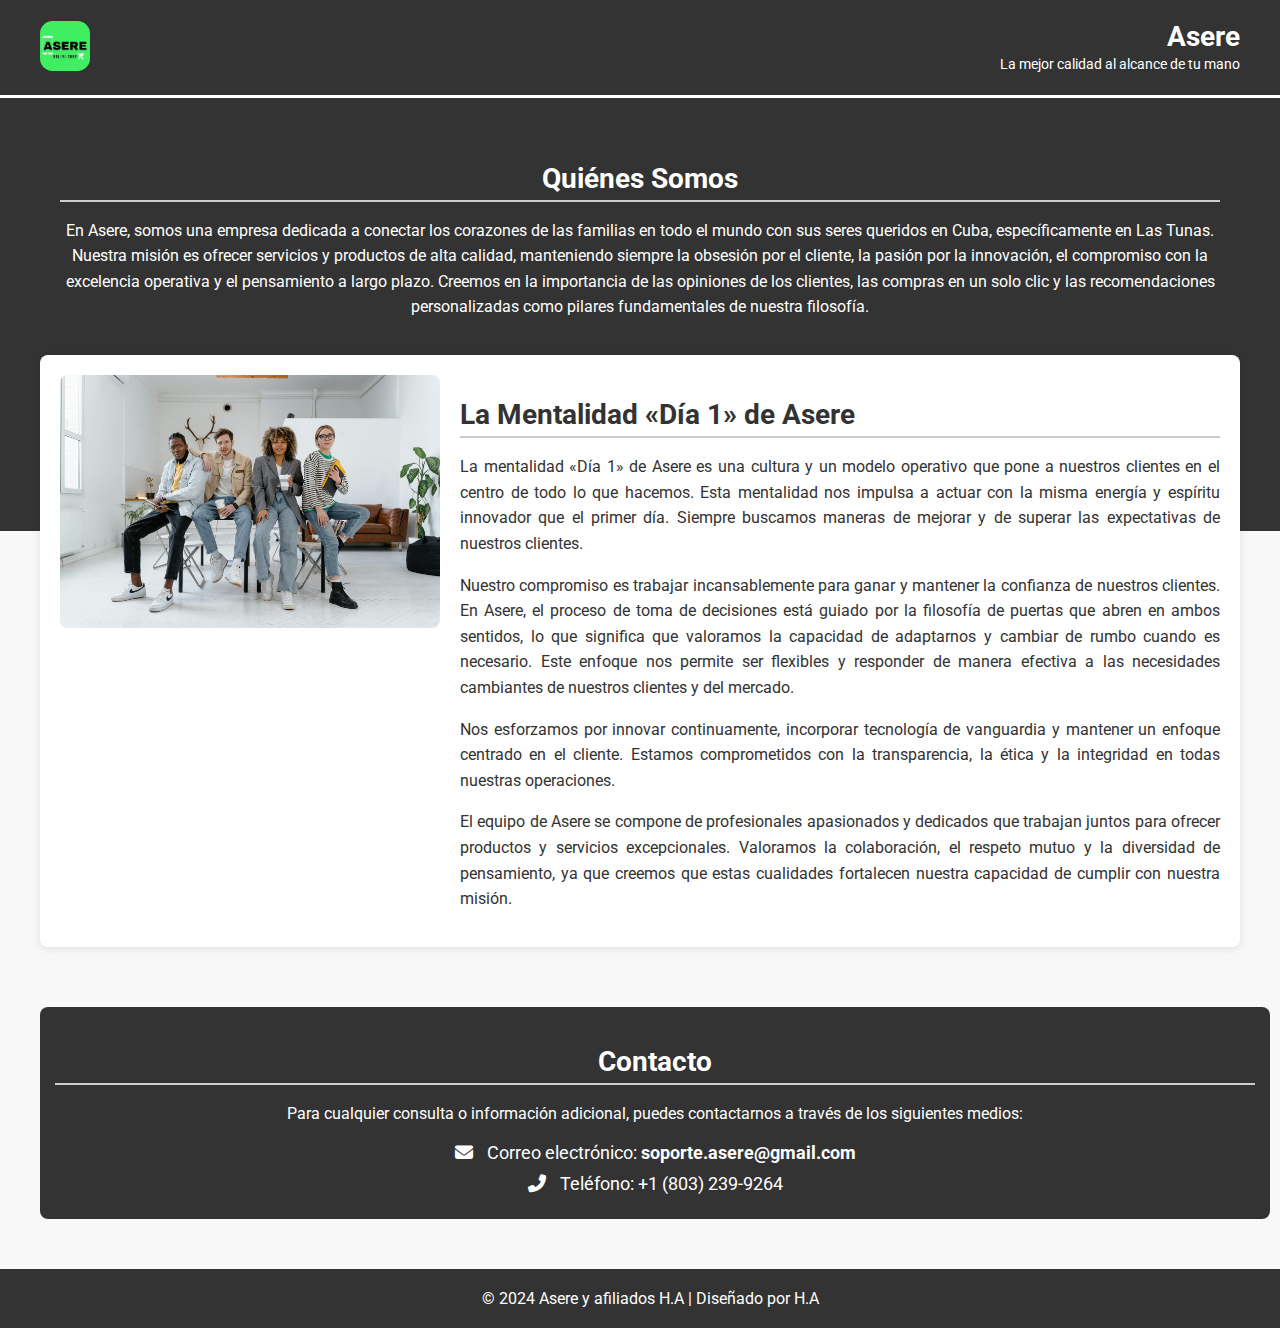
<file: about.html>
<!DOCTYPE html>
<html lang="es">
<head>
    <meta charset="UTF-8">
    <meta name="viewport" content="width=device-width, initial-scale=1.0">
    <meta name="description" content="Asere Shops, la mejor tienda en línea para productos cubanos. Encuentra productos de calidad a precios accesibles.">
    <meta name="robots" content="index, follow">
    <!-- Meta para Control de Cache -->
    <meta http-equiv="cache-control" content="no-cache">
    <meta http-equiv="expires" content="0">
    <meta http-equiv="pragma" content="no-cache">
    <!-- Meta Palabras Clave -->
    <meta name="keywords" content="Asere, Online Shop, Las Tunas, Cuba, Productos, Calidad, Conectar, Familias">
    <!-- Meta Autor -->
    <meta name="author" content="Asere Shops">
    <!-- Favicon -->
    <link rel="icon" href="img/LogoVerde.jpeg" type="image/x-icon">
    <!-- Meta para Redes Sociales (Open Graph) -->
    <meta property="og:title" content="Asere Shops">
    <meta property="og:description" content="En Asere Shops, conectamos corazones con productos de alta calidad para Las Tunas, Cuba. Descubre más sobre nosotros.">
    <meta property="og:image" content="https://www.asereshops.com/img/LogoVerde.jpeg"> <!--modificar para poner el link de la imagen-->
    <meta property="og:url" content="https://www.asereshops.com/about.html">
    <meta property="og:type" content="website">
    <link href="https://fonts.googleapis.com/css2?family=Roboto:wght@400;700&display=swap" rel="stylesheet">
    <link href="https://cdnjs.cloudflare.com/ajax/libs/font-awesome/6.5.1/css/all.min.css" rel="stylesheet">
    <link rel="stylesheet" href="css/stylesQuienesSomos.css"> <!-- Utilizando archivo CSS minificado -->
    <title>Asere Shops</title>
</head>
<body>
    <header>
        <div class="header-container">
            <div class="logo">
                <img src="img/LogoVerde.jpeg" alt="Logo">
            </div>
            <div class="slogan">
                <h1>Asere</h1>
                <p>La mejor calidad al alcance de tu mano</p>
            </div>
        </div>
    </header>
    <main>
        <section class="about-us-container">
            <div class="about-intro">
                <h2 class="about-title">Quiénes Somos</h2>
                <p>En Asere, somos una empresa dedicada a conectar los corazones de las familias en todo el mundo con sus seres queridos en Cuba, específicamente en Las Tunas. Nuestra misión es ofrecer servicios y productos de alta calidad, manteniendo siempre la obsesión por el cliente, la pasión por la innovación, el compromiso con la excelencia operativa y el pensamiento a largo plazo. Creemos en la importancia de las opiniones de los clientes, las compras en un solo clic y las recomendaciones personalizadas como pilares fundamentales de nuestra filosofía.</p>
            </div>
            <div class="about-content">
                <div class="about-image">
                    <img src="img/about-us.jpg" alt="Nosotros">
                </div>
                <div class="about-details">
                    <h2 class="details-title">La Mentalidad «Día 1» de Asere</h2>
                    <p>La mentalidad «Día 1» de Asere es una cultura y un modelo operativo que pone a nuestros clientes en el centro de todo lo que hacemos. Esta mentalidad nos impulsa a actuar con la misma energía y espíritu innovador que el primer día. Siempre buscamos maneras de mejorar y de superar las expectativas de nuestros clientes.</p>
                    <p>Nuestro compromiso es trabajar incansablemente para ganar y mantener la confianza de nuestros clientes. En Asere, el proceso de toma de decisiones está guiado por la filosofía de puertas que abren en ambos sentidos, lo que significa que valoramos la capacidad de adaptarnos y cambiar de rumbo cuando es necesario. Este enfoque nos permite ser flexibles y responder de manera efectiva a las necesidades cambiantes de nuestros clientes y del mercado.</p>
                    <p>Nos esforzamos por innovar continuamente, incorporar tecnología de vanguardia y mantener un enfoque centrado en el cliente. Estamos comprometidos con la transparencia, la ética y la integridad en todas nuestras operaciones.</p>
                    <p>El equipo de Asere se compone de profesionales apasionados y dedicados que trabajan juntos para ofrecer productos y servicios excepcionales. Valoramos la colaboración, el respeto mutuo y la diversidad de pensamiento, ya que creemos que estas cualidades fortalecen nuestra capacidad de cumplir con nuestra misión.</p>
                </div>
            </div>
        </section>
        <div class="contact-info">
            <h2 class="contact-title">Contacto</h2>
            <p>Para cualquier consulta o información adicional, puedes contactarnos a través de los siguientes medios:</p>
            <ul>
                <li><i class="fas fa-envelope"></i> Correo electrónico: <span>soporte.asere@gmail.com</span></li>
                <li><i class="fas fa-phone-alt"></i> Teléfono: +1 (803) 239-9264</li>
            </ul>
        </div>
    </main>
    <footer>
        <div class="footer-bottom">
            &copy; 2024 Asere y afiliados H.A | Diseñado por H.A
        </div>
    </footer>
</body>
</html>
</file>
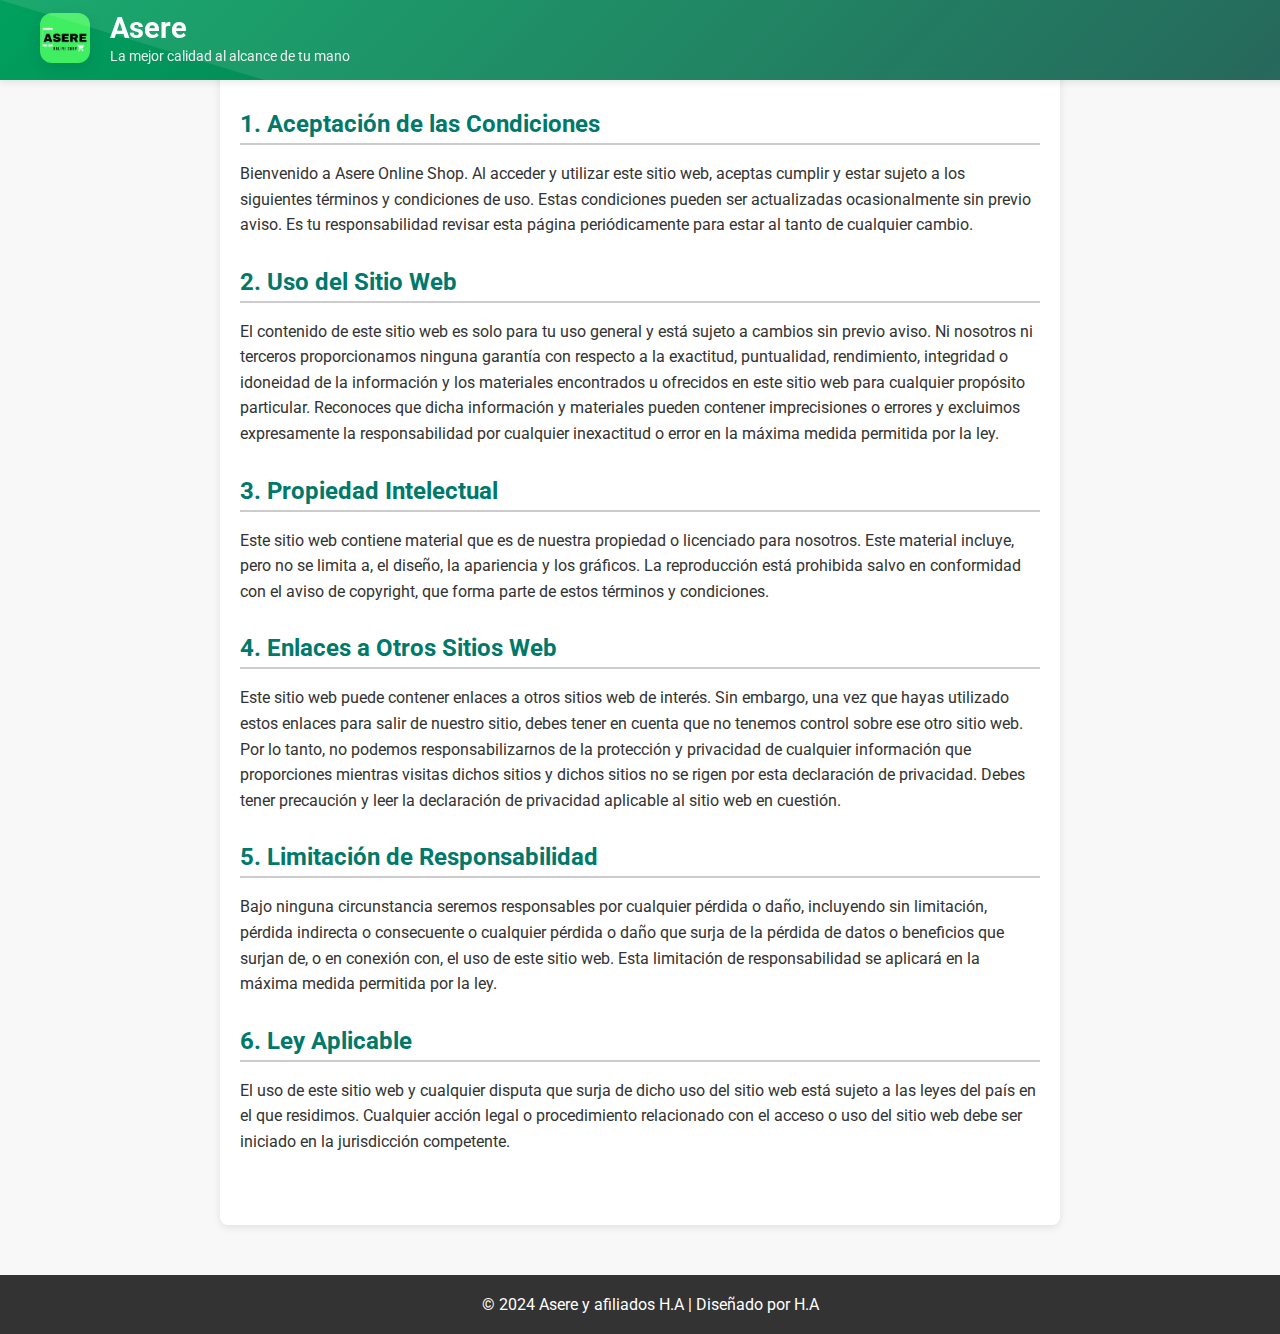
<file: condiciones.html>
<!DOCTYPE html>
<html lang="es">
<head>
    <meta charset="UTF-8">
    <meta name="viewport" content="width=device-width, initial-scale=1.0">
    <link href="https://fonts.googleapis.com/css2?family=Roboto:wght@400;700&display=swap" rel="stylesheet">
    <link href="https://cdnjs.cloudflare.com/ajax/libs/font-awesome/5.15.4/css/all.min.css" rel="stylesheet">
    <link rel="stylesheet" href="css/stylesCondiciones.css">
    <title>Condiciones de Uso - Asere Online Shop</title>
</head>
<body>
    <header>
        <div class="header-container">
            <div class="logo">
                <img src="img/LogoVerde.jpeg" alt="Logo">
            </div>
            <div class="slogan">
                <h1>Asere</h1>
                <p>La mejor calidad al alcance de tu mano</p>
            </div>
        </div>
    </header>
    <main>
        <section>
            <h2>1. Aceptación de las Condiciones</h2>
            <p>Bienvenido a Asere Online Shop. Al acceder y utilizar este sitio web, aceptas cumplir y estar sujeto a los siguientes términos y condiciones de uso. Estas condiciones pueden ser actualizadas ocasionalmente sin previo aviso. Es tu responsabilidad revisar esta página periódicamente para estar al tanto de cualquier cambio.</p>
        </section>
        <section>
            <h2>2. Uso del Sitio Web</h2>
            <p>El contenido de este sitio web es solo para tu uso general y está sujeto a cambios sin previo aviso. Ni nosotros ni terceros proporcionamos ninguna garantía con respecto a la exactitud, puntualidad, rendimiento, integridad o idoneidad de la información y los materiales encontrados u ofrecidos en este sitio web para cualquier propósito particular. Reconoces que dicha información y materiales pueden contener imprecisiones o errores y excluimos expresamente la responsabilidad por cualquier inexactitud o error en la máxima medida permitida por la ley.</p>
        </section>
        <section>
            <h2>3. Propiedad Intelectual</h2>
            <p>Este sitio web contiene material que es de nuestra propiedad o licenciado para nosotros. Este material incluye, pero no se limita a, el diseño, la apariencia y los gráficos. La reproducción está prohibida salvo en conformidad con el aviso de copyright, que forma parte de estos términos y condiciones.</p>
        </section>
        <section>
            <h2>4. Enlaces a Otros Sitios Web</h2>
            <p>Este sitio web puede contener enlaces a otros sitios web de interés. Sin embargo, una vez que hayas utilizado estos enlaces para salir de nuestro sitio, debes tener en cuenta que no tenemos control sobre ese otro sitio web. Por lo tanto, no podemos responsabilizarnos de la protección y privacidad de cualquier información que proporciones mientras visitas dichos sitios y dichos sitios no se rigen por esta declaración de privacidad. Debes tener precaución y leer la declaración de privacidad aplicable al sitio web en cuestión.</p>
        </section>
        <section>
            <h2>5. Limitación de Responsabilidad</h2>
            <p>Bajo ninguna circunstancia seremos responsables por cualquier pérdida o daño, incluyendo sin limitación, pérdida indirecta o consecuente o cualquier pérdida o daño que surja de la pérdida de datos o beneficios que surjan de, o en conexión con, el uso de este sitio web. Esta limitación de responsabilidad se aplicará en la máxima medida permitida por la ley.</p>
        </section>
        <section>
            <h2>6. Ley Aplicable</h2>
            <p>El uso de este sitio web y cualquier disputa que surja de dicho uso del sitio web está sujeto a las leyes del país en el que residimos. Cualquier acción legal o procedimiento relacionado con el acceso o uso del sitio web debe ser iniciado en la jurisdicción competente.</p>
        </section>
    </main>
    <footer>
        <div class="footer-bottom">
            &copy; 2024 Asere y afiliados H.A | Diseñado por H.A
        </div>
    </footer>
</body>
</html>
</file>
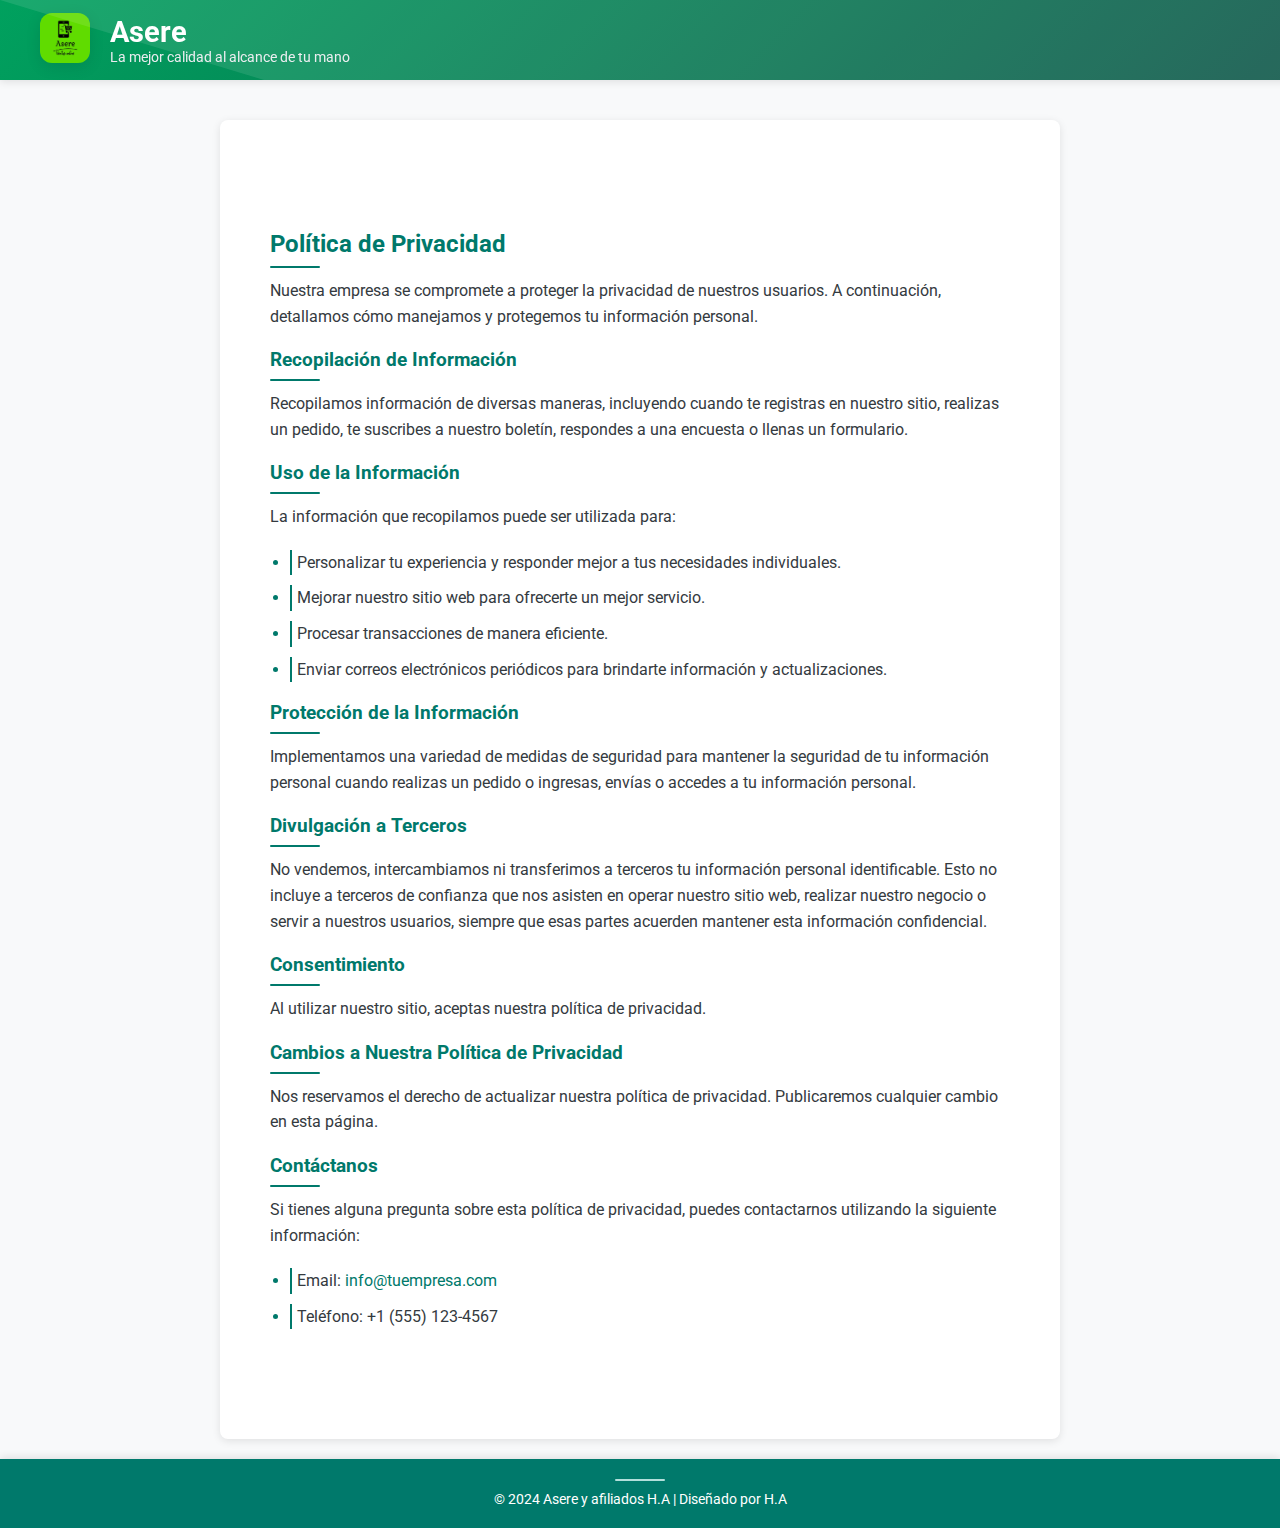
<file: politica.html>
<!DOCTYPE html>
<html lang="es">
<head>
    <meta charset="UTF-8">
    <meta name="viewport" content="width=device-width, initial-scale=1.0">
    <link href="https://fonts.googleapis.com/css2?family=Roboto:wght@400;700&display=swap" rel="stylesheet">
    <link href="https://cdnjs.cloudflare.com/ajax/libs/font-awesome/5.15.4/css/all.min.css" rel="stylesheet">
    <link rel="stylesheet" href="css/stylesPoliticas.css">
    <title>Política de Privacidad - Asere Online Shop</title>
</head>
<body>
    <header>
        <div class="header-container">
            <div class="logo">
                <img src="img/LogoVerde.svg" alt="Logo">
            </div>
            <div class="slogan">
                <h1>Asere</h1>
                <p>La mejor calidad al alcance de tu mano</p>
            </div>
        </div>
    </header>

    <main>
        <section id="politica">
            <div class="container">
                <h2>Política de Privacidad</h2>
                <p>Nuestra empresa se compromete a proteger la privacidad de nuestros usuarios. A continuación, detallamos cómo manejamos y protegemos tu información personal.</p>
                
                <h3>Recopilación de Información</h3>
                <p>Recopilamos información de diversas maneras, incluyendo cuando te registras en nuestro sitio, realizas un pedido, te suscribes a nuestro boletín, respondes a una encuesta o llenas un formulario.</p>

                <h3>Uso de la Información</h3>
                <p>La información que recopilamos puede ser utilizada para:</p>
                <ul>
                    <li>Personalizar tu experiencia y responder mejor a tus necesidades individuales.</li>
                    <li>Mejorar nuestro sitio web para ofrecerte un mejor servicio.</li>
                    <li>Procesar transacciones de manera eficiente.</li>
                    <li>Enviar correos electrónicos periódicos para brindarte información y actualizaciones.</li>
                </ul>

                <h3>Protección de la Información</h3>
                <p>Implementamos una variedad de medidas de seguridad para mantener la seguridad de tu información personal cuando realizas un pedido o ingresas, envías o accedes a tu información personal.</p>

                <h3>Divulgación a Terceros</h3>
                <p>No vendemos, intercambiamos ni transferimos a terceros tu información personal identificable. Esto no incluye a terceros de confianza que nos asisten en operar nuestro sitio web, realizar nuestro negocio o servir a nuestros usuarios, siempre que esas partes acuerden mantener esta información confidencial.</p>

                <h3>Consentimiento</h3>
                <p>Al utilizar nuestro sitio, aceptas nuestra política de privacidad.</p>

                <h3>Cambios a Nuestra Política de Privacidad</h3>
                <p>Nos reservamos el derecho de actualizar nuestra política de privacidad. Publicaremos cualquier cambio en esta página.</p>
                
                <h3>Contáctanos</h3>
                <p>Si tienes alguna pregunta sobre esta política de privacidad, puedes contactarnos utilizando la siguiente información:</p>
                <ul>
                    <li>Email: <a href="mailto:info@tuempresa.com">info@tuempresa.com</a></li>
                    <li>Teléfono: +1 (555) 123-4567</li>
                </ul>
            </div>
        </section>
    </main>

    <footer>
        <div class="footer-bottom">
            &copy; 2024 Asere y afiliados H.A | Diseñado por H.A
        </div>
    </footer>

    <script src="Js/script.js"></script>
</body>
</html>
</file>
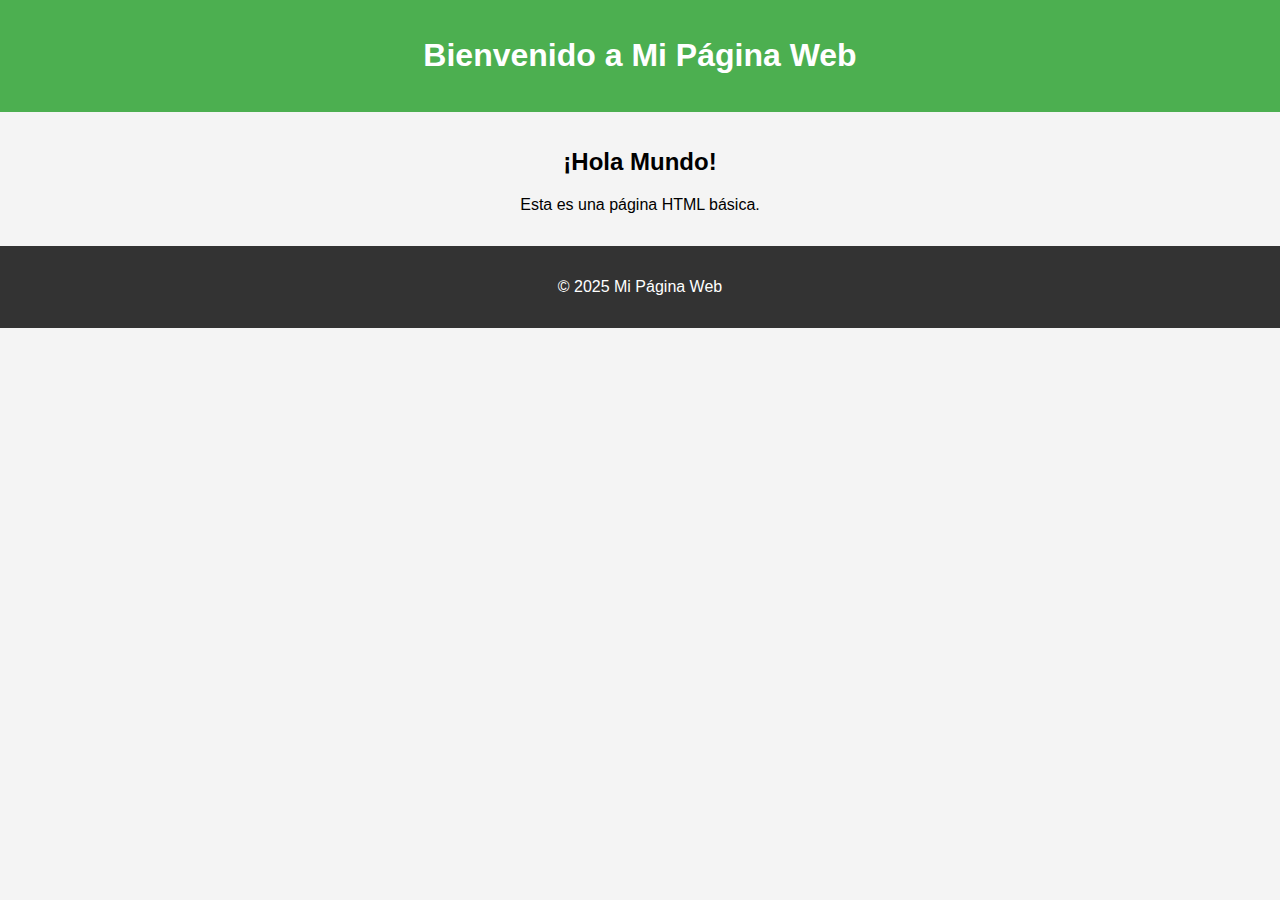
<file: producto.html>
<!DOCTYPE html>
<html lang="es">
<head>
    <meta charset="UTF-8">
    <meta name="viewport" content="width=device-width, initial-scale=1.0">
    <title>Mi Página Web</title>
    <style>
        body {
            font-family: Arial, sans-serif;
            margin: 0;
            padding: 0;
            background-color: #f4f4f4;
        }
        header {
            background-color: #4CAF50;
            color: white;
            padding: 1rem;
            text-align: center;
        }
        main {
            padding: 1rem;
            text-align: center;
        }
        footer {
            background-color: #333;
            color: white;
            padding: 1rem;
            text-align: center;
        }
    </style>
</head>
<body>
    <header>
        <h1>Bienvenido a Mi Página Web</h1>
    </header>
    <main>
        <h2>¡Hola Mundo!</h2>
        <p>Esta es una página HTML básica.</p>
    </main>
    <footer>
        <p>© 2025 Mi Página Web</p>
    </footer>
</body>
</html>
</file>
<file: css/stylesQuienesSomos.css>
body {
    font-family: 'Roboto', sans-serif;
    margin: 0;
    padding: 0;
    background: linear-gradient(to bottom, #333 40%, #f8f8f8 40%);
    color: #333;
}

header {
    background-color: #333;
    color: #fff;
    padding: 20px 0;
    text-align: center;
    border-bottom: 3px solid #fff;
}

.header-container {
    display: flex;
    justify-content: space-between;
    align-items: center;
    max-width: 1200px;
    margin: 0 auto;
    padding: 0 20px;
}

.logo img {
    height: 50px;
    border-radius: 25%;
}

.slogan {
    text-align: right;
}

.slogan h1 {
    margin: 0;
    font-size: 28px;
}

.slogan p {
    margin: 0;
    font-size: 14px;
}

main {
    padding: 20px;
    max-width: 1200px;
    margin: 0 auto;
}

.about-us-container {
    display: flex;
    flex-direction: column;
    align-items: center;
    padding: 20px;
}

.about-intro {
    text-align: center;
    margin-bottom: 20px;
    color: #fff;
}

.about-content {
    display: flex;
    flex-wrap: wrap;
    align-items: flex-start;
    width: 100%;
    padding: 20px;
    background-color: #fff;
    border-radius: 8px;
    box-shadow: 0 2px 8px rgba(0, 0, 0, 0.1);
}

.about-image {
    flex: 1;
    text-align: center;
    margin-right: 20px;
}

.about-image img {
    max-width: 100%;
    height: auto;
    border-radius: 8px;
}

.about-details {
    flex: 2;
    text-align: justify;
}

.about-title {
    color: #fff;
}

.details-title {
    color: #333;
}

h2 {
    margin-bottom: 15px;
    font-size: 28px;
    border-bottom: 2px solid #ccc;
    padding-bottom: 5px;
}

p {
    line-height: 1.6;
    margin-bottom: 15px;
    font-size: 16px;
}

.contact-info {
    text-align: center;
    margin-top: 40px;
    padding: 15px;
    background-color: #333;
    color: #fff;
    border-radius: 8px;
    width: 100%;
}

.contact-info ul {
    list-style: none;
    padding: 0;
    margin: 0;
}

.contact-info ul li {
    margin: 10px 0;
    font-size: 18px;
    padding: 0 15px;
    box-sizing: border-box;
}

.contact-info ul li i {
    margin-right: 10px;
}

.contact-info ul li span {
    color: #fff;
    text-decoration: none;
    font-weight: bold;
}

.contact-title {
    color: #fff;
}

footer {
    background-color: #333;
    color: #fff;
    text-align: center;
    padding: 20px 10px;
    position: relative;
    bottom: 0;
    width: 100%;
    margin-top: 30px;
}

/* Estilos responsivos */
@media (max-width: 768px) {
    .header-container {
        flex-direction: column;
        text-align: center;
    }

    .slogan {
        text-align: center;
        margin-top: 10px;
    }

    .slogan h1 {
        font-size: 24px;
    }

    .slogan p {
        font-size: 12px;
    }

    .about-content {
        flex-direction: column;
        align-items: center;
    }

    .about-image {
        margin-right: 0;
        margin-bottom: 20px;
    }

    .about-details {
        text-align: center;
    }

    .contact-info {
        padding: 15px;
        width: calc(100% - 30px);
        margin: 0 auto;
    }

    .contact-info ul li {
        font-size: 16px;
    }
}

@media (max-width: 480px) {
    .slogan h1 {
        font-size: 20px;
    }

    .slogan p {
        font-size: 10px;
    }

    .about-intro p {
        font-size: 16px;
    }

    .about-details p {
        font-size: 16px;
    }

    .contact-info ul li {
        font-size: 14px;
    }
}
</file>
<file: css/stylesCondiciones.css>
body {
    font-family: 'Roboto', sans-serif;
    margin: 0;
    padding: 0;
    background-color: #f8f8f8;
    color: #333;
}

header {
    position: fixed;
    top: 0;
    width: 100%;
    height: 80px;
    background: linear-gradient(135deg, #00a15e, #0f5549);
    transition: top 0.3s ease-in-out;
    z-index: 1000;
    display: flex;
    align-items: center;
    box-shadow: 0 2px 8px rgba(0, 0, 0, 0.1);
    overflow: hidden;
    padding: 0 20px; 
    animation: slideIn 1.5s
}
header::before {
    content: '';
    position: absolute;
    top: 0;
    left: 0;
    width: 200%;
    height: 200%;
    background: rgba(255, 255, 255, 0.1);
    clip-path: polygon(0 0, 100% 0, 80% 100%, 20% 100%);
    animation: polygonShift 6s infinite ease-in-out;
  }
  
  @keyframes polygonShift {
    0%, 100% {
      clip-path: polygon(0 0, 100% 0, 80% 100%, 20% 100%);
    }
    50% {
      clip-path: polygon(0 20%, 100% 0, 100% 80%, 0 100%);
    }
  }

@keyframes slideIn { 
    from { 
        transform: translateY(-100%); 
    } to { 
        transform: translateY(0); 
    } 
}

header .header-container {
    display: flex;
    justify-content: flex-start; /* Alineación a la izquierda */
    align-items: center;
    width: 100%;
    max-width: 1200px;
    padding: 0 20px;
}

header .logo img {
    height: 50px;
    margin-right: 20px; /* Espacio entre el logo y el texto */
    border-radius: 12px;
   box-shadow: 0 4px 15px rgba(0, 0, 0, 0.1);
   animation: pulse 2s infinite; /* Animación de pulsación */
}

@keyframes pulse { 
    0% { 
        transform: scale(1); 
    } 
    50% 
    { 
        transform: scale(1.1); 
    } 
    100% { 
        transform: scale(1); 
    } 
}

header .slogan {
    display: flex;
    flex-direction: column; /* Textos uno debajo del otro */
    justify-content: center;
    animation: fadeIn 2s ease-in-out;
}
@keyframes fadeIn { from { opacity: 0; } to { opacity: 1; } }

header .slogan h1 {
    font-size: 1.8rem;
    color: #ffffff;
    margin: 0;
    animation: slideInText 2s ease-out;
}

header .slogan p {
    font-size: 0.9rem;
    color: #e9ecef;
    margin: 0;
    animation: slideInText 2.5s ease-out;
}
@keyframes slideInText { from { transform: translateX(100%); } to { transform: translateX(0); } }

/* Estilos para el main */
main {
    padding-top: 100px;
}

main {
    padding: 40px 20px;
    max-width: 800px;
    margin: 50px auto;
    background-color: #fff;
    box-shadow: 0 2px 8px rgba(0, 0, 0, 0.1);
    border-radius: 8px;
}

section {
    margin-bottom: 30px;
}

h1, h2 {
    color: #00796B;
    margin-bottom: 20px;
    position: relative;
}


h2 {
    margin-bottom: 15px;
    font-size: 24px;
    border-bottom: 2px solid #ccc;
    padding-bottom: 5px;
}

p {
    line-height: 1.6;
    margin-bottom: 15px;
    font-size: 16px;
}

footer {
    background-color: #333;
    color: #fff;
    text-align: center;
    padding: 20px 10px;
    position: relative;
    bottom: 0;
    width: 100%;
    margin-top: 30px;
}
</file>
<file: css/stylesPoliticas.css>
/* Estilos generales */
body {
    margin: 0;
    font-family: 'Roboto', sans-serif;
    color: #343a40;
    background-color: #f8f9fa;
}

/* Estilos para el header */
/* Estilos para el header */

/* Animación de rayos */ 
header {
    position: fixed;
    top: 0;
    width: 100%;
    height: 80px;
    background: linear-gradient(135deg, #00a15e, #0f5549);
    transition: top 0.3s ease-in-out;
    z-index: 1000;
    display: flex;
    align-items: center;
    box-shadow: 0 2px 8px rgba(0, 0, 0, 0.1);
    overflow: hidden;
    padding: 0 20px; 
    animation: slideIn 1.5s
}
header::before {
    content: '';
    position: absolute;
    top: 0;
    left: 0;
    width: 200%;
    height: 200%;
    background: rgba(255, 255, 255, 0.1);
    clip-path: polygon(0 0, 100% 0, 80% 100%, 20% 100%);
    animation: polygonShift 6s infinite ease-in-out;
  }
  
  @keyframes polygonShift {
    0%, 100% {
      clip-path: polygon(0 0, 100% 0, 80% 100%, 20% 100%);
    }
    50% {
      clip-path: polygon(0 20%, 100% 0, 100% 80%, 0 100%);
    }
  }

@keyframes slideIn { 
    from { 
        transform: translateY(-100%); 
    } to { 
        transform: translateY(0); 
    } 
}

header .header-container {
    display: flex;
    justify-content: flex-start; /* Alineación a la izquierda */
    align-items: center;
    width: 100%;
    max-width: 1200px;
    padding: 0 20px;
}

header .logo img {
    height: 50px;
    margin-right: 20px; /* Espacio entre el logo y el texto */
    border-radius: 12px;
   box-shadow: 0 4px 15px rgba(0, 0, 0, 0.1);
   animation: pulse 2s infinite; /* Animación de pulsación */
}

@keyframes pulse { 
    0% { 
        transform: scale(1); 
    } 
    50% 
    { 
        transform: scale(1.1); 
    } 
    100% { 
        transform: scale(1); 
    } 
}

header .slogan {
    display: flex;
    flex-direction: column; /* Textos uno debajo del otro */
    justify-content: center;
    animation: fadeIn 2s ease-in-out;
}
@keyframes fadeIn { from { opacity: 0; } to { opacity: 1; } }

header .slogan h1 {
    font-size: 1.8rem;
    color: #ffffff;
    margin: 0;
    animation: slideInText 2s ease-out;
}

header .slogan p {
    font-size: 0.9rem;
    color: #e9ecef;
    margin: 0;
    animation: slideInText 2.5s ease-out;
}
@keyframes slideInText { from { transform: translateX(100%); } to { transform: translateX(0); } }

/* Estilos para el main */
main {
    padding-top: 100px;
}

/* Estilos para la sección de políticas de privacidad */
#politica {
    padding: 60px 20px;
    background-color: #ffffff;
    color: #343a40;
    box-shadow: 0 2px 8px rgba(0, 0, 0, 0.1);
    border-radius: 8px;
    margin: 20px auto;
    max-width: 800px;
    transition: box-shadow 0.3s ease-in-out;
}

#politica:hover {
    box-shadow: 0 4px 16px rgba(0, 0, 0, 0.2); /* Efecto de sombra al pasar el cursor */
}

#politica .container {
    padding: 30px;
}

#politica h2, #politica h3 {
    color: #00796B;
    margin-bottom: 20px;
    position: relative;
}

#politica h2::after, #politica h3::after {
    content: "";
    width: 50px;
    height: 2px;
    background-color: #00796B;
    position: absolute;
    left: 0;
    bottom: -10px;
    border-radius: 5px;
}

#politica p, #politica ul {
    margin-bottom: 20px;
    line-height: 1.6;
}

#politica ul {
    list-style-type: disc;
    padding-left: 20px;
}

#politica ul li {
    margin-bottom: 10px;
    padding-left: 5px;
    border-left: 2px solid #00796B;
}

#politica ul li::marker {
    color: #00796B;
}

#politica a {
    color: #00796B;
    text-decoration: none;
    transition: color 0.3s, border-bottom 0.3s;
    border-bottom: 2px solid transparent;
}

#politica a:hover {
    color: #004d40;
    border-bottom: 2px solid #004d40; /* Efecto de subrayado al pasar el cursor */
}

/* Estilos para el footer */
footer {
    background-color: #00796B;
    color: #ffffff;
    padding: 20px 0;
    text-align: center;
    font-size: 0.9em;
    box-shadow: 0 -2px 8px rgba(0, 0, 0, 0.1); /* Sombra para mayor profundidad */
}

.footer-bottom {
    max-width: 1200px;
    margin: 0 auto;
}

.footer-bottom a {
    color: #ffffff;
    text-decoration: none;
    margin: 0 10px;
    transition: color 0.3s;
}

.footer-bottom a:hover {
    color: #b2dfdb;
}

.footer-bottom::before {
    content: "";
    display: block;
    width: 50px;
    height: 2px;
    background-color: #b2dfdb;
    margin: 0 auto 10px auto;
    border-radius: 5px;
}
</file>
